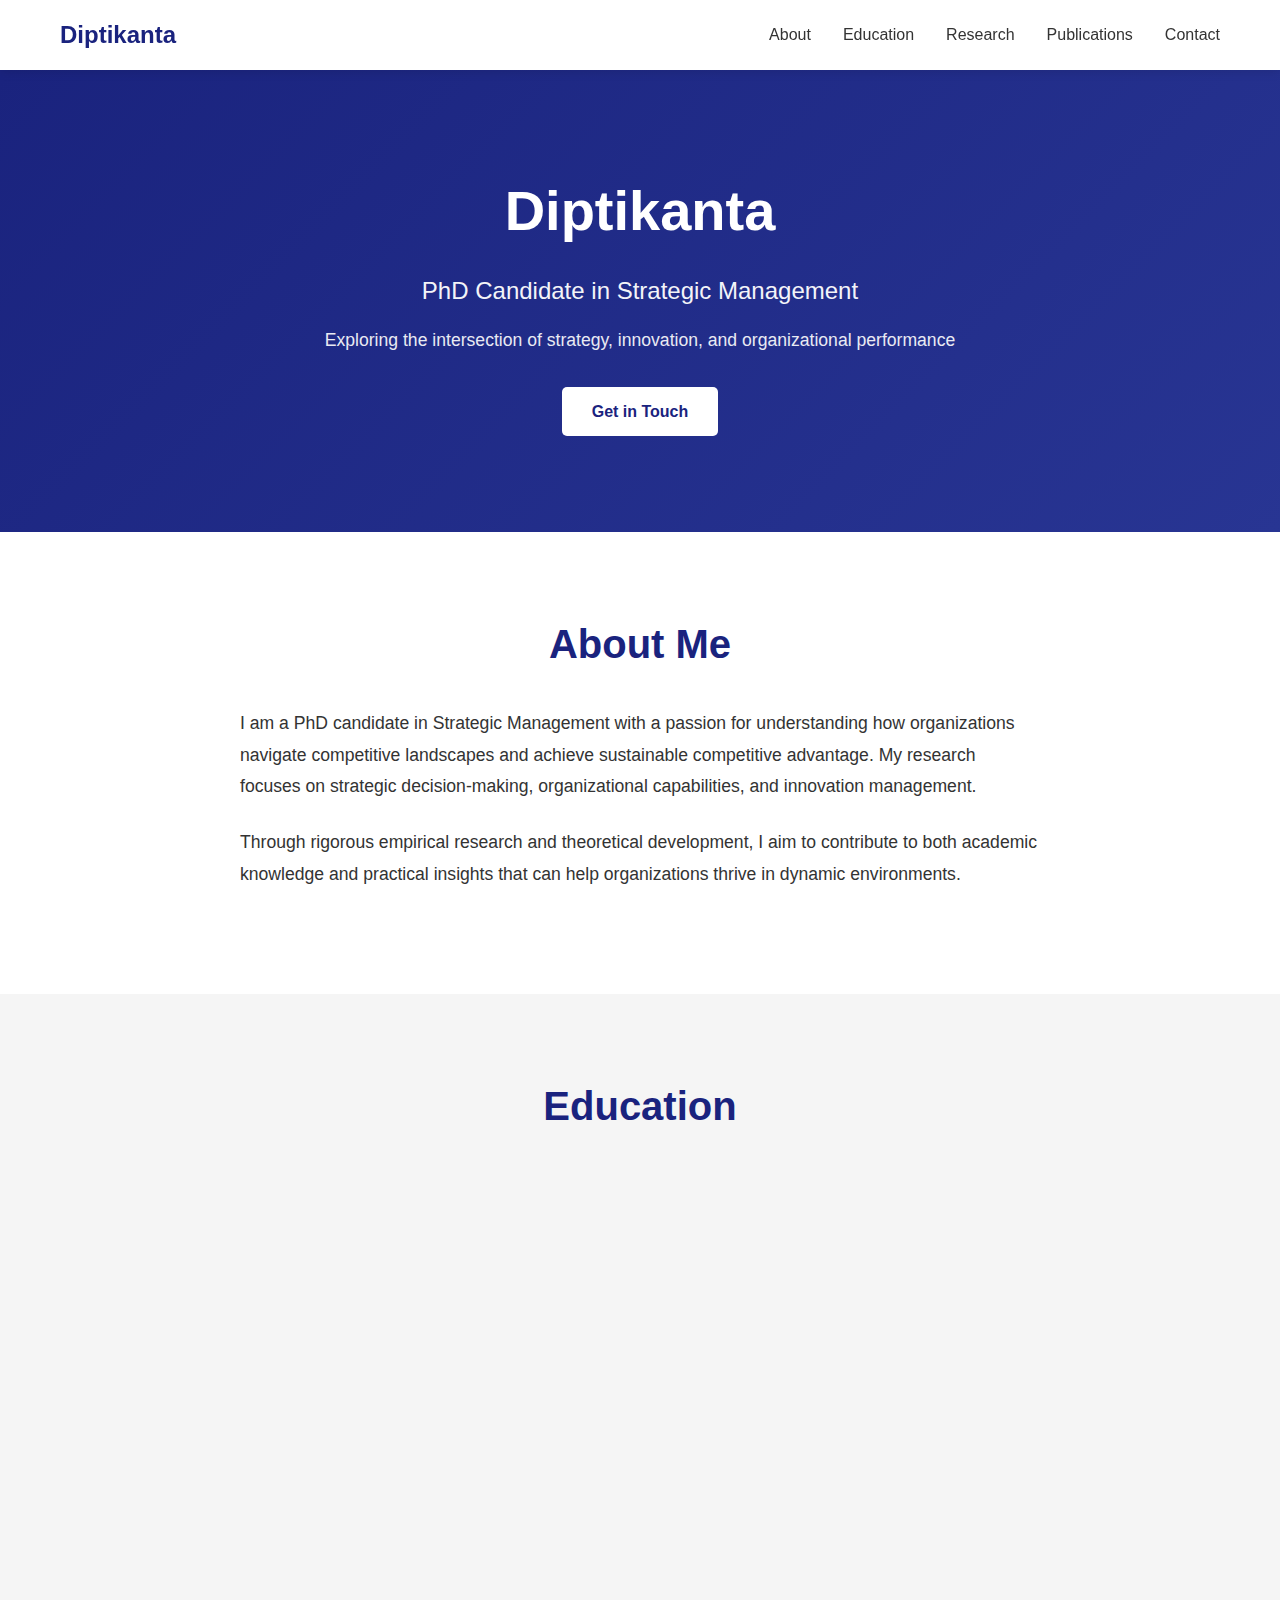
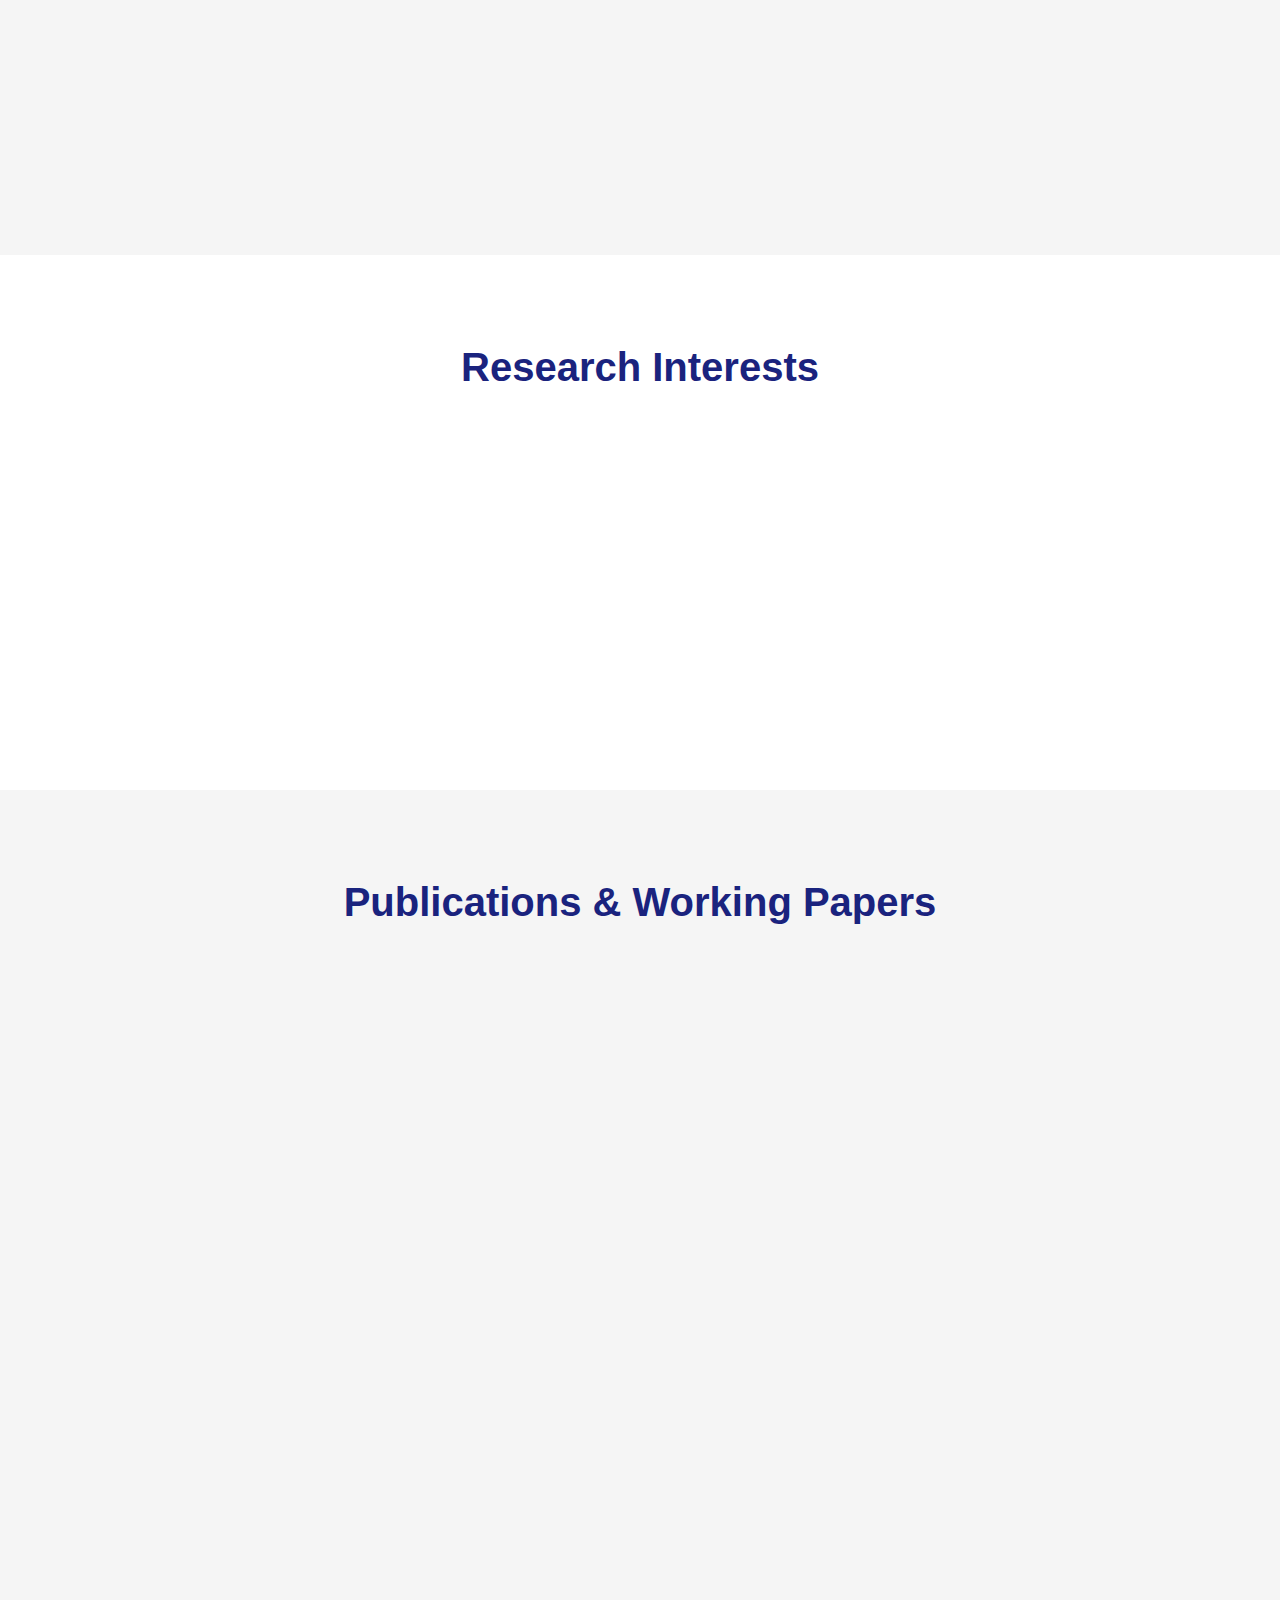
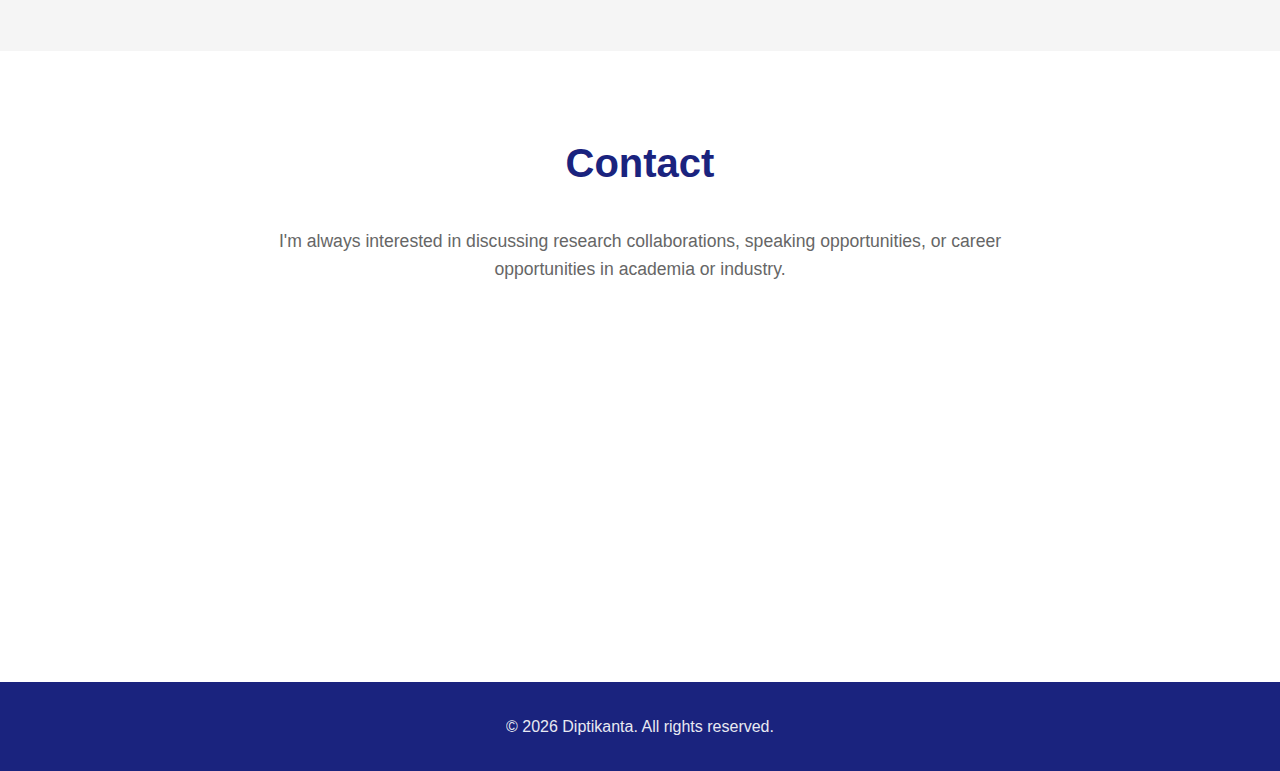
<file: index.html>
<!DOCTYPE html>
<html lang="en">
<head>
    <meta charset="UTF-8">
    <meta name="viewport" content="width=device-width, initial-scale=1.0">
    <meta name="description" content="Diptikanta - PhD Candidate in Strategic Management">
    <title>Diptikanta - PhD Candidate in Strategic Management</title>
    <link rel="stylesheet" href="styles.css">
</head>
<body>
    <nav class="navbar">
        <div class="container">
            <h1 class="logo">Diptikanta</h1>
            <ul class="nav-links">
                <li><a href="#about">About</a></li>
                <li><a href="#education">Education</a></li>
                <li><a href="#research">Research</a></li>
                <li><a href="#publications">Publications</a></li>
                <li><a href="#contact">Contact</a></li>
            </ul>
            <button class="mobile-menu-toggle" aria-label="Toggle navigation">
                <span></span>
                <span></span>
                <span></span>
            </button>
        </div>
    </nav>

    <header class="hero">
        <div class="container">
            <div class="hero-content">
                <h1 class="hero-title">Diptikanta</h1>
                <p class="hero-subtitle">PhD Candidate in Strategic Management</p>
                <p class="hero-description">Exploring the intersection of strategy, innovation, and organizational performance</p>
                <a href="#contact" class="btn btn-primary">Get in Touch</a>
            </div>
        </div>
    </header>

    <main>
        <section id="about" class="section">
            <div class="container">
                <h2 class="section-title">About Me</h2>
                <div class="about-content">
                    <p>I am a PhD candidate in Strategic Management with a passion for understanding how organizations navigate competitive landscapes and achieve sustainable competitive advantage. My research focuses on strategic decision-making, organizational capabilities, and innovation management.</p>
                    <p>Through rigorous empirical research and theoretical development, I aim to contribute to both academic knowledge and practical insights that can help organizations thrive in dynamic environments.</p>
                </div>
            </div>
        </section>

        <section id="education" class="section section-alt">
            <div class="container">
                <h2 class="section-title">Education</h2>
                <div class="education-content">
                    <div class="education-item">
                        <h3>PhD in Strategic Management</h3>
                        <p class="institution">Current - Expected Completion [Year]</p>
                        <p class="description">Dissertation focus: [Your dissertation topic]</p>
                    </div>
                    <div class="education-item">
                        <h3>Master's Degree</h3>
                        <p class="institution">[Institution Name], [Year]</p>
                        <p class="description">[Field of Study]</p>
                    </div>
                    <div class="education-item">
                        <h3>Bachelor's Degree</h3>
                        <p class="institution">[Institution Name], [Year]</p>
                        <p class="description">[Field of Study]</p>
                    </div>
                </div>
            </div>
        </section>

        <section id="research" class="section">
            <div class="container">
                <h2 class="section-title">Research Interests</h2>
                <div class="research-content">
                    <div class="research-grid">
                        <div class="research-card">
                            <h3>Strategic Decision-Making</h3>
                            <p>Examining how executives make critical strategic choices under uncertainty and complexity.</p>
                        </div>
                        <div class="research-card">
                            <h3>Innovation Management</h3>
                            <p>Investigating how firms develop and leverage innovation capabilities for competitive advantage.</p>
                        </div>
                        <div class="research-card">
                            <h3>Organizational Capabilities</h3>
                            <p>Understanding the development and deployment of dynamic capabilities in changing environments.</p>
                        </div>
                        <div class="research-card">
                            <h3>Competitive Strategy</h3>
                            <p>Analyzing strategic positioning and resource allocation in competitive markets.</p>
                        </div>
                    </div>
                </div>
            </div>
        </section>

        <section id="publications" class="section section-alt">
            <div class="container">
                <h2 class="section-title">Publications & Working Papers</h2>
                <div class="publications-content">
                    <div class="publication-item">
                        <h3>Working Paper 1</h3>
                        <p class="authors">[Author Names]</p>
                        <p class="description">[Brief description of the working paper and its key contributions]</p>
                        <p class="status">Status: Under Review</p>
                    </div>
                    <div class="publication-item">
                        <h3>Conference Presentation</h3>
                        <p class="authors">[Author Names]</p>
                        <p class="description">[Conference Name, Year] - [Presentation title and summary]</p>
                    </div>
                    <div class="publication-item">
                        <h3>Research in Progress</h3>
                        <p class="description">[Description of current research projects and their objectives]</p>
                    </div>
                </div>
            </div>
        </section>

        <section id="contact" class="section">
            <div class="container">
                <h2 class="section-title">Contact</h2>
                <div class="contact-content">
                    <p>I'm always interested in discussing research collaborations, speaking opportunities, or career opportunities in academia or industry.</p>
                    <div class="contact-info">
                        <div class="contact-item">
                            <strong>Email:</strong>
                            <a href="mailto:your.email@university.edu">your.email@university.edu</a>
                        </div>
                        <div class="contact-item">
                            <strong>LinkedIn:</strong>
                            <a href="https://www.linkedin.com/in/yourprofile" target="_blank" rel="noopener noreferrer">linkedin.com/in/yourprofile</a>
                        </div>
                        <div class="contact-item">
                            <strong>Google Scholar:</strong>
                            <a href="https://scholar.google.com/citations?user=yourID" target="_blank" rel="noopener noreferrer">View Profile</a>
                        </div>
                        <div class="contact-item">
                            <strong>ORCID:</strong>
                            <a href="https://orcid.org/your-orcid-id" target="_blank" rel="noopener noreferrer">ORCID Profile</a>
                        </div>
                    </div>
                </div>
            </div>
        </section>
    </main>

    <footer class="footer">
        <div class="container">
            <p>&copy; <span id="year"></span> Diptikanta. All rights reserved.</p>
        </div>
    </footer>

    <script src="script.js"></script>
</body>
</html>
</file>
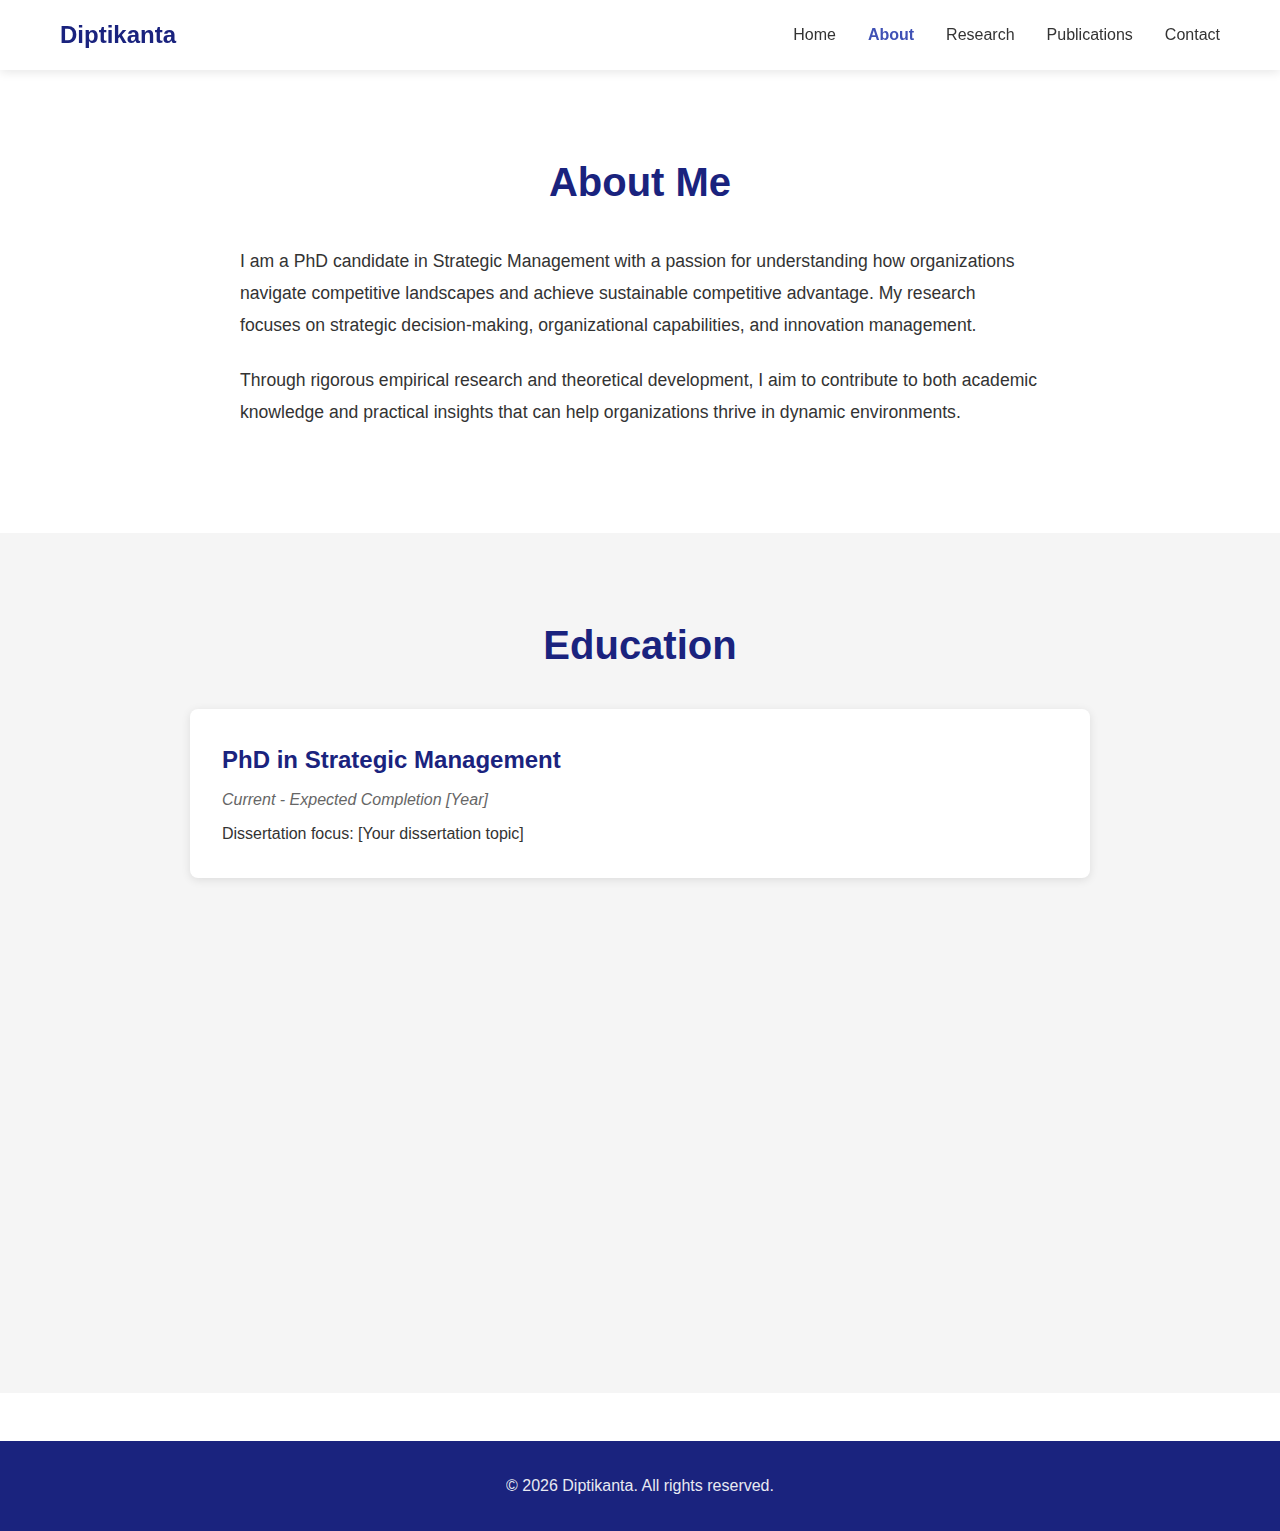
<file: about.html>
<!DOCTYPE html>
<html lang="en">
<head>
    <meta charset="UTF-8">
    <meta name="viewport" content="width=device-width, initial-scale=1.0">
    <meta name="description" content="About Diptikanta - PhD Candidate in Strategic Management">
    <title>About - Diptikanta</title>
    <link rel="stylesheet" href="assets/css/style.css">
</head>
<body>
    <nav class="navbar">
        <div class="container">
            <h1 class="logo">Diptikanta</h1>
            <ul class="nav-links">
                <li><a href="index.html">Home</a></li>
                <li><a href="about.html">About</a></li>
                <li><a href="research.html">Research</a></li>
                <li><a href="publications.html">Publications</a></li>
                <li><a href="contact.html">Contact</a></li>
            </ul>
            <button class="mobile-menu-toggle" aria-label="Toggle navigation">
                <span></span>
                <span></span>
                <span></span>
            </button>
        </div>
    </nav>

    <main>
        <section id="about" class="section">
            <div class="container">
                <h2 class="section-title">About Me</h2>
                <div class="about-content">
                    <p>I am a PhD candidate in Strategic Management with a passion for understanding how organizations navigate competitive landscapes and achieve sustainable competitive advantage. My research focuses on strategic decision-making, organizational capabilities, and innovation management.</p>
                    <p>Through rigorous empirical research and theoretical development, I aim to contribute to both academic knowledge and practical insights that can help organizations thrive in dynamic environments.</p>
                </div>
            </div>
        </section>

        <section id="education" class="section section-alt">
            <div class="container">
                <h2 class="section-title">Education</h2>
                <div class="education-content">
                    <div class="education-item">
                        <h3>PhD in Strategic Management</h3>
                        <p class="institution">Current - Expected Completion [Year]</p>
                        <p class="description">Dissertation focus: [Your dissertation topic]</p>
                    </div>
                    <div class="education-item">
                        <h3>Master's Degree</h3>
                        <p class="institution">[Institution Name], [Year]</p>
                        <p class="description">[Field of Study]</p>
                    </div>
                    <div class="education-item">
                        <h3>Bachelor's Degree</h3>
                        <p class="institution">[Institution Name], [Year]</p>
                        <p class="description">[Field of Study]</p>
                    </div>
                </div>
            </div>
        </section>
    </main>

    <footer class="footer">
        <div class="container">
            <p>&copy; <span id="year"></span> Diptikanta. All rights reserved.</p>
        </div>
    </footer>

    <script src="assets/js/main.js"></script>
</body>
</html>
</file>
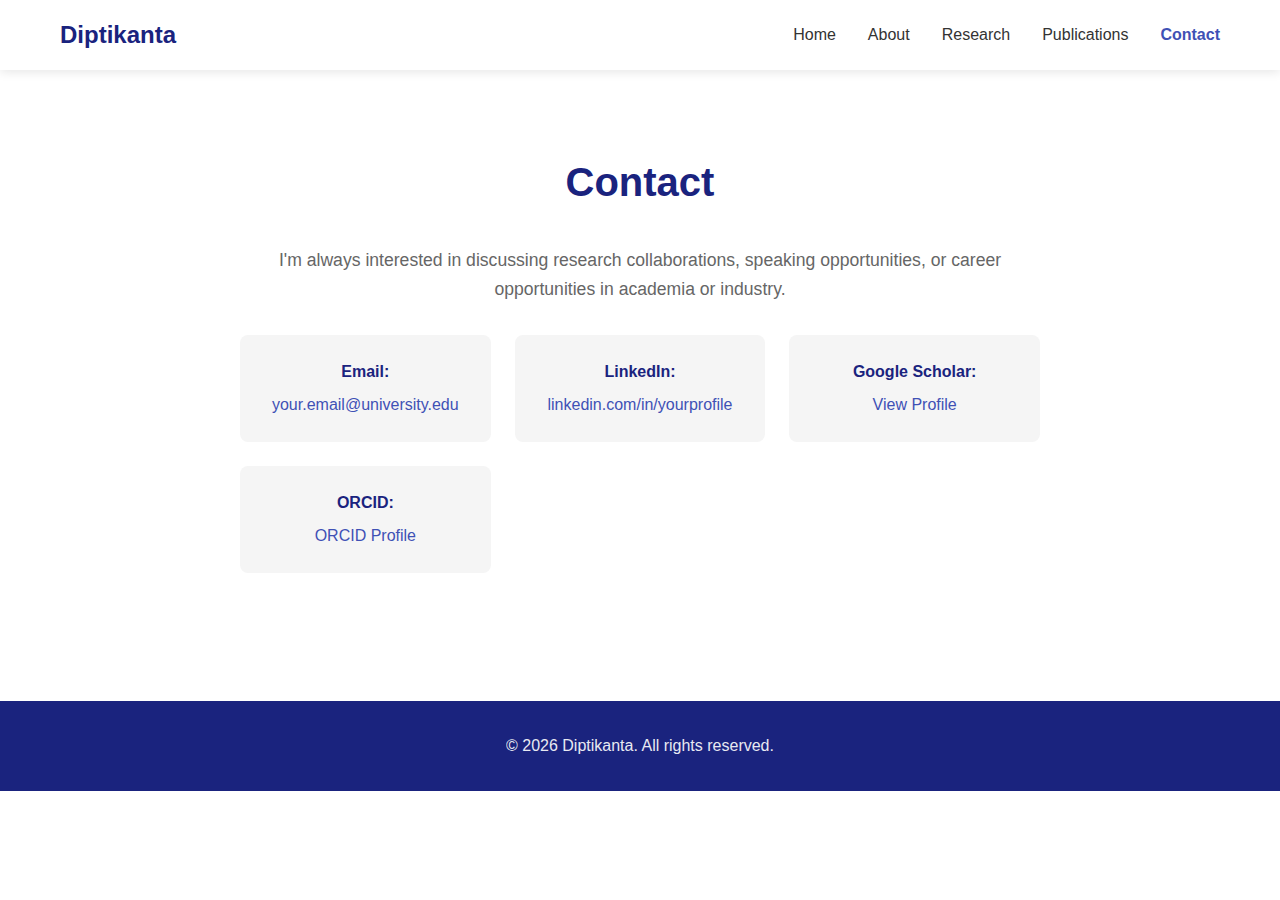
<file: contact.html>
<!DOCTYPE html>
<html lang="en">
<head>
    <meta charset="UTF-8">
    <meta name="viewport" content="width=device-width, initial-scale=1.0">
    <meta name="description" content="Contact Diptikanta - PhD Candidate in Strategic Management">
    <title>Contact - Diptikanta</title>
    <link rel="stylesheet" href="assets/css/style.css">
</head>
<body>
    <nav class="navbar">
        <div class="container">
            <h1 class="logo">Diptikanta</h1>
            <ul class="nav-links">
                <li><a href="index.html">Home</a></li>
                <li><a href="about.html">About</a></li>
                <li><a href="research.html">Research</a></li>
                <li><a href="publications.html">Publications</a></li>
                <li><a href="contact.html">Contact</a></li>
            </ul>
            <button class="mobile-menu-toggle" aria-label="Toggle navigation">
                <span></span>
                <span></span>
                <span></span>
            </button>
        </div>
    </nav>

    <main>
        <section id="contact" class="section">
            <div class="container">
                <h2 class="section-title">Contact</h2>
                <div class="contact-content">
                    <p>I'm always interested in discussing research collaborations, speaking opportunities, or career opportunities in academia or industry.</p>
                    <div class="contact-info">
                        <div class="contact-item">
                            <strong>Email:</strong>
                            <a href="mailto:your.email@university.edu">your.email@university.edu</a>
                        </div>
                        <div class="contact-item">
                            <strong>LinkedIn:</strong>
                            <a href="https://www.linkedin.com/in/yourprofile" target="_blank" rel="noopener noreferrer">linkedin.com/in/yourprofile</a>
                        </div>
                        <div class="contact-item">
                            <strong>Google Scholar:</strong>
                            <a href="https://scholar.google.com/citations?user=yourID" target="_blank" rel="noopener noreferrer">View Profile</a>
                        </div>
                        <div class="contact-item">
                            <strong>ORCID:</strong>
                            <a href="https://orcid.org/your-orcid-id" target="_blank" rel="noopener noreferrer">ORCID Profile</a>
                        </div>
                    </div>
                </div>
            </div>
        </section>
    </main>

    <footer class="footer">
        <div class="container">
            <p>&copy; <span id="year"></span> Diptikanta. All rights reserved.</p>
        </div>
    </footer>

    <script src="assets/js/main.js"></script>
</body>
</html>
</file>
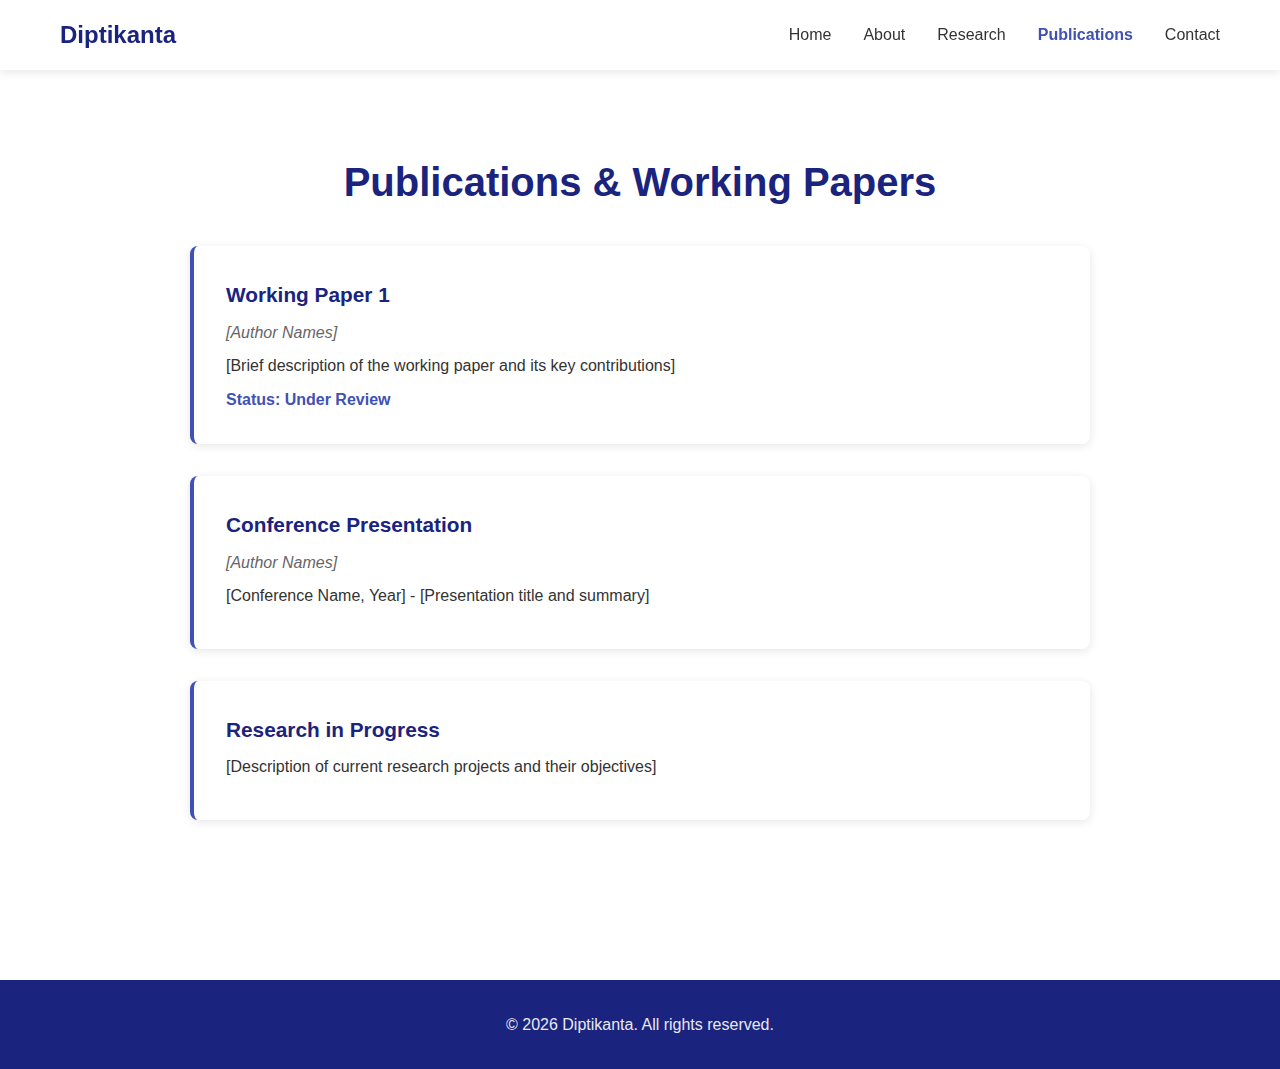
<file: publications.html>
<!DOCTYPE html>
<html lang="en">
<head>
    <meta charset="UTF-8">
    <meta name="viewport" content="width=device-width, initial-scale=1.0">
    <meta name="description" content="Publications & Working Papers - Diptikanta">
    <title>Publications - Diptikanta</title>
    <link rel="stylesheet" href="assets/css/style.css">
</head>
<body>
    <nav class="navbar">
        <div class="container">
            <h1 class="logo">Diptikanta</h1>
            <ul class="nav-links">
                <li><a href="index.html">Home</a></li>
                <li><a href="about.html">About</a></li>
                <li><a href="research.html">Research</a></li>
                <li><a href="publications.html">Publications</a></li>
                <li><a href="contact.html">Contact</a></li>
            </ul>
            <button class="mobile-menu-toggle" aria-label="Toggle navigation">
                <span></span>
                <span></span>
                <span></span>
            </button>
        </div>
    </nav>

    <main>
        <section id="publications" class="section">
            <div class="container">
                <h2 class="section-title">Publications & Working Papers</h2>
                <div class="publications-content">
                    <div class="publication-item">
                        <h3>Working Paper 1</h3>
                        <p class="authors">[Author Names]</p>
                        <p class="description">[Brief description of the working paper and its key contributions]</p>
                        <p class="status">Status: Under Review</p>
                    </div>
                    <div class="publication-item">
                        <h3>Conference Presentation</h3>
                        <p class="authors">[Author Names]</p>
                        <p class="description">[Conference Name, Year] - [Presentation title and summary]</p>
                    </div>
                    <div class="publication-item">
                        <h3>Research in Progress</h3>
                        <p class="description">[Description of current research projects and their objectives]</p>
                    </div>
                </div>
            </div>
        </section>
    </main>

    <footer class="footer">
        <div class="container">
            <p>&copy; <span id="year"></span> Diptikanta. All rights reserved.</p>
        </div>
    </footer>

    <script src="assets/js/main.js"></script>
</body>
</html>
</file>
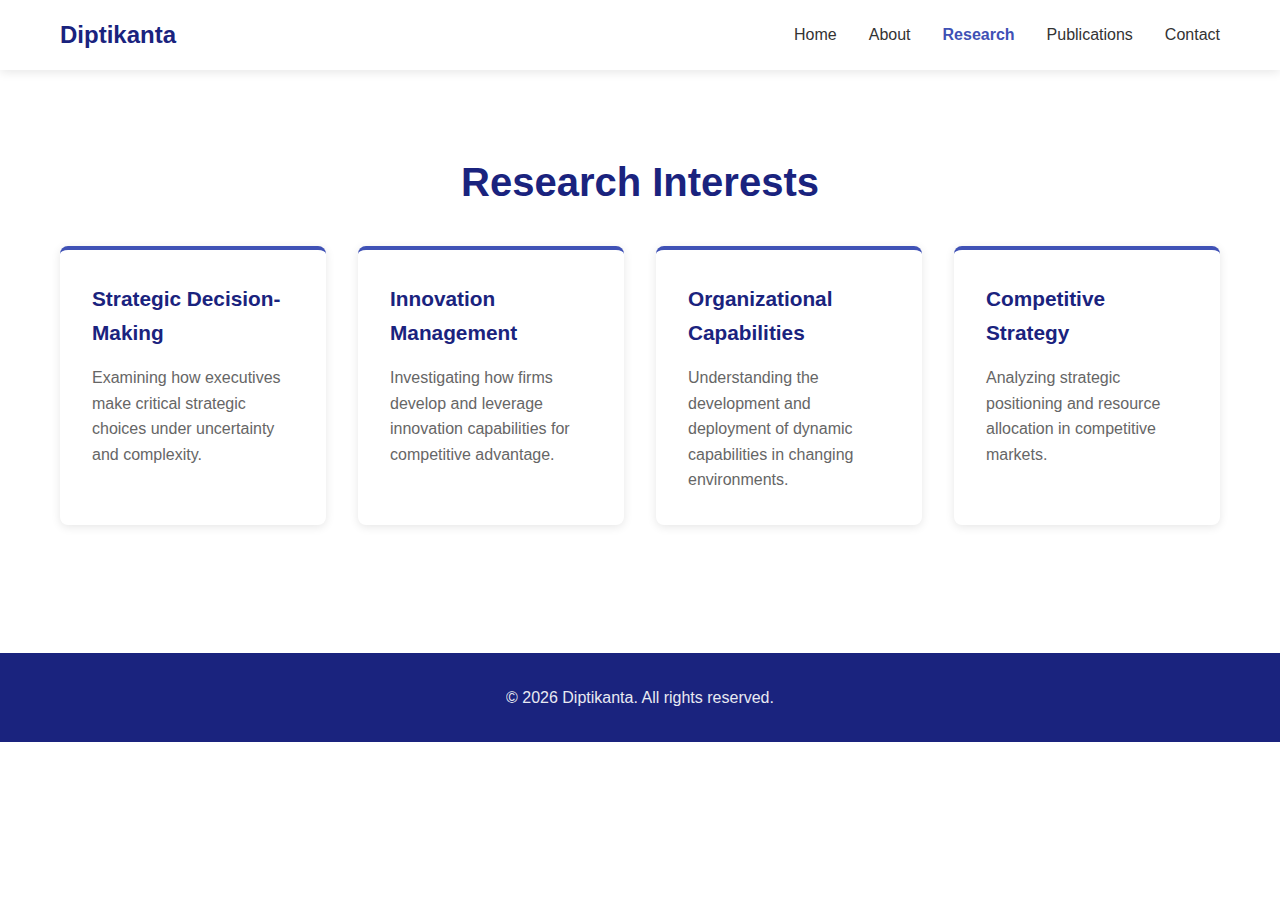
<file: research.html>
<!DOCTYPE html>
<html lang="en">
<head>
    <meta charset="UTF-8">
    <meta name="viewport" content="width=device-width, initial-scale=1.0">
    <meta name="description" content="Research Interests - Diptikanta">
    <title>Research - Diptikanta</title>
    <link rel="stylesheet" href="assets/css/style.css">
</head>
<body>
    <nav class="navbar">
        <div class="container">
            <h1 class="logo">Diptikanta</h1>
            <ul class="nav-links">
                <li><a href="index.html">Home</a></li>
                <li><a href="about.html">About</a></li>
                <li><a href="research.html">Research</a></li>
                <li><a href="publications.html">Publications</a></li>
                <li><a href="contact.html">Contact</a></li>
            </ul>
            <button class="mobile-menu-toggle" aria-label="Toggle navigation">
                <span></span>
                <span></span>
                <span></span>
            </button>
        </div>
    </nav>

    <main>
        <section id="research" class="section">
            <div class="container">
                <h2 class="section-title">Research Interests</h2>
                <div class="research-content">
                    <div class="research-grid">
                        <div class="research-card">
                            <h3>Strategic Decision-Making</h3>
                            <p>Examining how executives make critical strategic choices under uncertainty and complexity.</p>
                        </div>
                        <div class="research-card">
                            <h3>Innovation Management</h3>
                            <p>Investigating how firms develop and leverage innovation capabilities for competitive advantage.</p>
                        </div>
                        <div class="research-card">
                            <h3>Organizational Capabilities</h3>
                            <p>Understanding the development and deployment of dynamic capabilities in changing environments.</p>
                        </div>
                        <div class="research-card">
                            <h3>Competitive Strategy</h3>
                            <p>Analyzing strategic positioning and resource allocation in competitive markets.</p>
                        </div>
                    </div>
                </div>
            </div>
        </section>
    </main>

    <footer class="footer">
        <div class="container">
            <p>&copy; <span id="year"></span> Diptikanta. All rights reserved.</p>
        </div>
    </footer>

    <script src="assets/js/main.js"></script>
</body>
</html>
</file>
<file: styles.css>
/* Reset and Base Styles */
* {
    margin: 0;
    padding: 0;
    box-sizing: border-box;
}

:root {
    --primary-color: #1a237e;
    --secondary-color: #283593;
    --accent-color: #3f51b5;
    --text-color: #333;
    --text-light: #666;
    --bg-light: #f5f5f5;
    --white: #ffffff;
    --shadow: 0 2px 10px rgba(0, 0, 0, 0.1);
    --shadow-hover: 0 4px 20px rgba(0, 0, 0, 0.15);
    --transition: all 0.3s ease;
}

body {
    font-family: 'Segoe UI', Tahoma, Geneva, Verdana, sans-serif;
    line-height: 1.6;
    color: var(--text-color);
    background-color: var(--white);
}

.container {
    max-width: 1200px;
    margin: 0 auto;
    padding: 0 20px;
}

/* Navigation */
.navbar {
    background-color: var(--white);
    box-shadow: var(--shadow);
    position: sticky;
    top: 0;
    z-index: 1000;
}

.navbar .container {
    display: flex;
    justify-content: space-between;
    align-items: center;
    padding: 1rem 20px;
}

.logo {
    font-size: 1.5rem;
    color: var(--primary-color);
    font-weight: 700;
}

.nav-links {
    display: flex;
    list-style: none;
    gap: 2rem;
}

.nav-links a {
    text-decoration: none;
    color: var(--text-color);
    font-weight: 500;
    transition: var(--transition);
}

.nav-links a:hover {
    color: var(--accent-color);
}

.mobile-menu-toggle {
    display: none;
    flex-direction: column;
    background: none;
    border: none;
    cursor: pointer;
}

.mobile-menu-toggle span {
    width: 25px;
    height: 3px;
    background-color: var(--primary-color);
    margin: 3px 0;
    transition: var(--transition);
}

/* Hero Section */
.hero {
    background: linear-gradient(135deg, var(--primary-color) 0%, var(--secondary-color) 100%);
    color: var(--white);
    padding: 6rem 0;
    text-align: center;
}

.hero-content {
    max-width: 800px;
    margin: 0 auto;
}

.hero-title {
    font-size: 3.5rem;
    margin-bottom: 1rem;
    font-weight: 700;
}

.hero-subtitle {
    font-size: 1.5rem;
    margin-bottom: 1rem;
    opacity: 0.95;
}

.hero-description {
    font-size: 1.1rem;
    margin-bottom: 2rem;
    opacity: 0.9;
}

.btn {
    display: inline-block;
    padding: 12px 30px;
    text-decoration: none;
    border-radius: 5px;
    transition: var(--transition);
    font-weight: 600;
}

.btn-primary {
    background-color: var(--white);
    color: var(--primary-color);
}

.btn-primary:hover {
    transform: translateY(-2px);
    box-shadow: var(--shadow-hover);
}

/* Sections */
.section {
    padding: 5rem 0;
}

.section-alt {
    background-color: var(--bg-light);
}

.section-title {
    font-size: 2.5rem;
    color: var(--primary-color);
    margin-bottom: 2rem;
    text-align: center;
}

/* About Section */
.about-content {
    max-width: 800px;
    margin: 0 auto;
    font-size: 1.1rem;
    line-height: 1.8;
}

.about-content p {
    margin-bottom: 1.5rem;
}

/* Education Section */
.education-content {
    max-width: 900px;
    margin: 0 auto;
}

.education-item {
    background-color: var(--white);
    padding: 2rem;
    margin-bottom: 2rem;
    border-radius: 8px;
    box-shadow: var(--shadow);
    transition: var(--transition);
}

.education-item:hover {
    box-shadow: var(--shadow-hover);
    transform: translateY(-3px);
}

.education-item h3 {
    color: var(--primary-color);
    font-size: 1.5rem;
    margin-bottom: 0.5rem;
}

.education-item .institution {
    color: var(--text-light);
    font-style: italic;
    margin-bottom: 0.5rem;
}

.education-item .description {
    color: var(--text-color);
}

/* Research Section */
.research-grid {
    display: grid;
    grid-template-columns: repeat(auto-fit, minmax(250px, 1fr));
    gap: 2rem;
    margin-top: 2rem;
}

.research-card {
    background-color: var(--white);
    padding: 2rem;
    border-radius: 8px;
    box-shadow: var(--shadow);
    transition: var(--transition);
    border-top: 4px solid var(--accent-color);
}

.research-card:hover {
    box-shadow: var(--shadow-hover);
    transform: translateY(-5px);
}

.research-card h3 {
    color: var(--primary-color);
    margin-bottom: 1rem;
    font-size: 1.3rem;
}

.research-card p {
    color: var(--text-light);
    line-height: 1.6;
}

/* Publications Section */
.publications-content {
    max-width: 900px;
    margin: 0 auto;
}

.publication-item {
    background-color: var(--white);
    padding: 2rem;
    margin-bottom: 2rem;
    border-radius: 8px;
    box-shadow: var(--shadow);
    border-left: 4px solid var(--accent-color);
}

.publication-item h3 {
    color: var(--primary-color);
    margin-bottom: 0.5rem;
    font-size: 1.3rem;
}

.publication-item .authors {
    color: var(--text-light);
    font-style: italic;
    margin-bottom: 0.5rem;
}

.publication-item .description {
    color: var(--text-color);
    margin-bottom: 0.5rem;
    line-height: 1.6;
}

.publication-item .status {
    color: var(--accent-color);
    font-weight: 600;
    margin-top: 0.5rem;
}

/* Contact Section */
.contact-content {
    max-width: 800px;
    margin: 0 auto;
    text-align: center;
}

.contact-content > p {
    font-size: 1.1rem;
    margin-bottom: 2rem;
    color: var(--text-light);
}

.contact-info {
    display: grid;
    grid-template-columns: repeat(auto-fit, minmax(250px, 1fr));
    gap: 1.5rem;
    margin-top: 2rem;
}

.contact-item {
    padding: 1.5rem;
    background-color: var(--bg-light);
    border-radius: 8px;
    transition: var(--transition);
}

.contact-item:hover {
    background-color: var(--white);
    box-shadow: var(--shadow);
}

.contact-item strong {
    display: block;
    color: var(--primary-color);
    margin-bottom: 0.5rem;
}

.contact-item a {
    color: var(--accent-color);
    text-decoration: none;
    transition: var(--transition);
}

.contact-item a:hover {
    color: var(--secondary-color);
    text-decoration: underline;
}

/* Footer */
.footer {
    background-color: var(--primary-color);
    color: var(--white);
    text-align: center;
    padding: 2rem 0;
    margin-top: 3rem;
}

.footer p {
    opacity: 0.9;
}

/* Responsive Design */
@media (max-width: 768px) {
    .nav-links {
        display: none;
        position: absolute;
        top: 100%;
        left: 0;
        right: 0;
        background-color: var(--white);
        flex-direction: column;
        padding: 1rem;
        box-shadow: var(--shadow);
    }

    .nav-links.active {
        display: flex;
    }

    .mobile-menu-toggle {
        display: flex;
    }

    .hero-title {
        font-size: 2.5rem;
    }

    .hero-subtitle {
        font-size: 1.2rem;
    }

    .section-title {
        font-size: 2rem;
    }

    .research-grid {
        grid-template-columns: 1fr;
    }

    .contact-info {
        grid-template-columns: 1fr;
    }
}

@media (max-width: 480px) {
    .hero-title {
        font-size: 2rem;
    }

    .hero {
        padding: 4rem 0;
    }

    .section {
        padding: 3rem 0;
    }
}

/* Smooth Scrolling */
html {
    scroll-behavior: smooth;
}

/* Accessibility */
a:focus,
button:focus {
    outline: 2px solid var(--accent-color);
    outline-offset: 2px;
}
</file>
<file: assets/css/style.css>
/* Reset and Base Styles */
* {
    margin: 0;
    padding: 0;
    box-sizing: border-box;
}

:root {
    --primary-color: #1a237e;
    --secondary-color: #283593;
    --accent-color: #3f51b5;
    --text-color: #333;
    --text-light: #666;
    --bg-light: #f5f5f5;
    --white: #ffffff;
    --shadow: 0 2px 10px rgba(0, 0, 0, 0.1);
    --shadow-hover: 0 4px 20px rgba(0, 0, 0, 0.15);
    --transition: all 0.3s ease;
}

body {
    font-family: 'Segoe UI', Tahoma, Geneva, Verdana, sans-serif;
    line-height: 1.6;
    color: var(--text-color);
    background-color: var(--white);
}

.container {
    max-width: 1200px;
    margin: 0 auto;
    padding: 0 20px;
}

/* Navigation */
.navbar {
    background-color: var(--white);
    box-shadow: var(--shadow);
    position: sticky;
    top: 0;
    z-index: 1000;
}

.navbar .container {
    display: flex;
    justify-content: space-between;
    align-items: center;
    padding: 1rem 20px;
}

.logo {
    font-size: 1.5rem;
    color: var(--primary-color);
    font-weight: 700;
}

.nav-links {
    display: flex;
    list-style: none;
    gap: 2rem;
}

.nav-links a {
    text-decoration: none;
    color: var(--text-color);
    font-weight: 500;
    transition: var(--transition);
}

.nav-links a:hover {
    color: var(--accent-color);
}

.nav-links a.active {
    color: var(--accent-color);
    font-weight: 600;
}

.mobile-menu-toggle {
    display: none;
    flex-direction: column;
    background: none;
    border: none;
    cursor: pointer;
    padding: 5px;
}

.mobile-menu-toggle:focus {
    outline: 2px solid var(--accent-color);
    outline-offset: 2px;
    border-radius: 4px;
}

.mobile-menu-toggle span {
    width: 25px;
    height: 3px;
    background-color: var(--primary-color);
    margin: 3px 0;
    transition: var(--transition);
}

/* Hero Section */
.hero {
    background: linear-gradient(135deg, var(--primary-color) 0%, var(--secondary-color) 100%);
    color: var(--white);
    padding: 6rem 0;
    text-align: center;
}

.hero-content {
    max-width: 800px;
    margin: 0 auto;
}

.hero-title {
    font-size: 3.5rem;
    margin-bottom: 1rem;
    font-weight: 700;
}

.hero-subtitle {
    font-size: 1.5rem;
    margin-bottom: 1rem;
    opacity: 0.95;
}

.hero-description {
    font-size: 1.1rem;
    margin-bottom: 2rem;
    opacity: 0.9;
}

.btn {
    display: inline-block;
    padding: 12px 30px;
    text-decoration: none;
    border-radius: 5px;
    transition: var(--transition);
    font-weight: 600;
}

.btn-primary {
    background-color: var(--white);
    color: var(--primary-color);
}

.btn-primary:hover {
    transform: translateY(-2px);
    box-shadow: var(--shadow-hover);
}

/* Sections */
.section {
    padding: 5rem 0;
}

.section-alt {
    background-color: var(--bg-light);
}

.section-title {
    font-size: 2.5rem;
    color: var(--primary-color);
    margin-bottom: 2rem;
    text-align: center;
}

/* About Section */
.about-content {
    max-width: 800px;
    margin: 0 auto;
    font-size: 1.1rem;
    line-height: 1.8;
}

.about-content p {
    margin-bottom: 1.5rem;
}

/* Education Section */
.education-content {
    max-width: 900px;
    margin: 0 auto;
}

.education-item {
    background-color: var(--white);
    padding: 2rem;
    margin-bottom: 2rem;
    border-radius: 8px;
    box-shadow: var(--shadow);
    transition: var(--transition);
}

.education-item:hover {
    box-shadow: var(--shadow-hover);
    transform: translateY(-3px);
}

.education-item h3 {
    color: var(--primary-color);
    font-size: 1.5rem;
    margin-bottom: 0.5rem;
}

.education-item .institution {
    color: var(--text-light);
    font-style: italic;
    margin-bottom: 0.5rem;
}

.education-item .description {
    color: var(--text-color);
}

/* Research Section */
.research-grid {
    display: grid;
    grid-template-columns: repeat(auto-fit, minmax(250px, 1fr));
    gap: 2rem;
    margin-top: 2rem;
}

.research-card {
    background-color: var(--white);
    padding: 2rem;
    border-radius: 8px;
    box-shadow: var(--shadow);
    transition: var(--transition);
    border-top: 4px solid var(--accent-color);
}

.research-card:hover {
    box-shadow: var(--shadow-hover);
    transform: translateY(-5px);
}

.research-card h3 {
    color: var(--primary-color);
    margin-bottom: 1rem;
    font-size: 1.3rem;
}

.research-card p {
    color: var(--text-light);
    line-height: 1.6;
}

/* Publications Section */
.publications-content {
    max-width: 900px;
    margin: 0 auto;
}

.publication-item {
    background-color: var(--white);
    padding: 2rem;
    margin-bottom: 2rem;
    border-radius: 8px;
    box-shadow: var(--shadow);
    border-left: 4px solid var(--accent-color);
}

.publication-item h3 {
    color: var(--primary-color);
    margin-bottom: 0.5rem;
    font-size: 1.3rem;
}

.publication-item .authors {
    color: var(--text-light);
    font-style: italic;
    margin-bottom: 0.5rem;
}

.publication-item .description {
    color: var(--text-color);
    margin-bottom: 0.5rem;
    line-height: 1.6;
}

.publication-item .status {
    color: var(--accent-color);
    font-weight: 600;
    margin-top: 0.5rem;
}

/* Contact Section */
.contact-content {
    max-width: 800px;
    margin: 0 auto;
    text-align: center;
}

.contact-content > p {
    font-size: 1.1rem;
    margin-bottom: 2rem;
    color: var(--text-light);
}

.contact-info {
    display: grid;
    grid-template-columns: repeat(auto-fit, minmax(250px, 1fr));
    gap: 1.5rem;
    margin-top: 2rem;
}

.contact-item {
    padding: 1.5rem;
    background-color: var(--bg-light);
    border-radius: 8px;
    transition: var(--transition);
}

.contact-item:hover {
    background-color: var(--white);
    box-shadow: var(--shadow);
}

.contact-item strong {
    display: block;
    color: var(--primary-color);
    margin-bottom: 0.5rem;
}

.contact-item a {
    color: var(--accent-color);
    text-decoration: none;
    transition: var(--transition);
}

.contact-item a:hover {
    color: var(--secondary-color);
    text-decoration: underline;
}

/* Footer */
.footer {
    background-color: var(--primary-color);
    color: var(--white);
    text-align: center;
    padding: 2rem 0;
    margin-top: 3rem;
}

.footer p {
    opacity: 0.9;
}

/* Responsive Design */
@media (max-width: 768px) {
    .nav-links {
        display: none;
        position: absolute;
        top: 100%;
        left: 0;
        right: 0;
        background-color: var(--white);
        flex-direction: column;
        padding: 1rem;
        box-shadow: var(--shadow);
    }

    .nav-links.active {
        display: flex;
    }

    .mobile-menu-toggle {
        display: flex;
    }

    .hero-title {
        font-size: 2.5rem;
    }

    .hero-subtitle {
        font-size: 1.2rem;
    }

    .section-title {
        font-size: 2rem;
    }

    .research-grid {
        grid-template-columns: 1fr;
    }

    .contact-info {
        grid-template-columns: 1fr;
    }
}

@media (max-width: 480px) {
    .hero-title {
        font-size: 2rem;
    }

    .hero {
        padding: 4rem 0;
    }

    .section {
        padding: 3rem 0;
    }
}

/* Smooth Scrolling */
html {
    scroll-behavior: smooth;
}

/* Accessibility */
a:focus,
button:focus {
    outline: 2px solid var(--accent-color);
    outline-offset: 2px;
}
</file>
